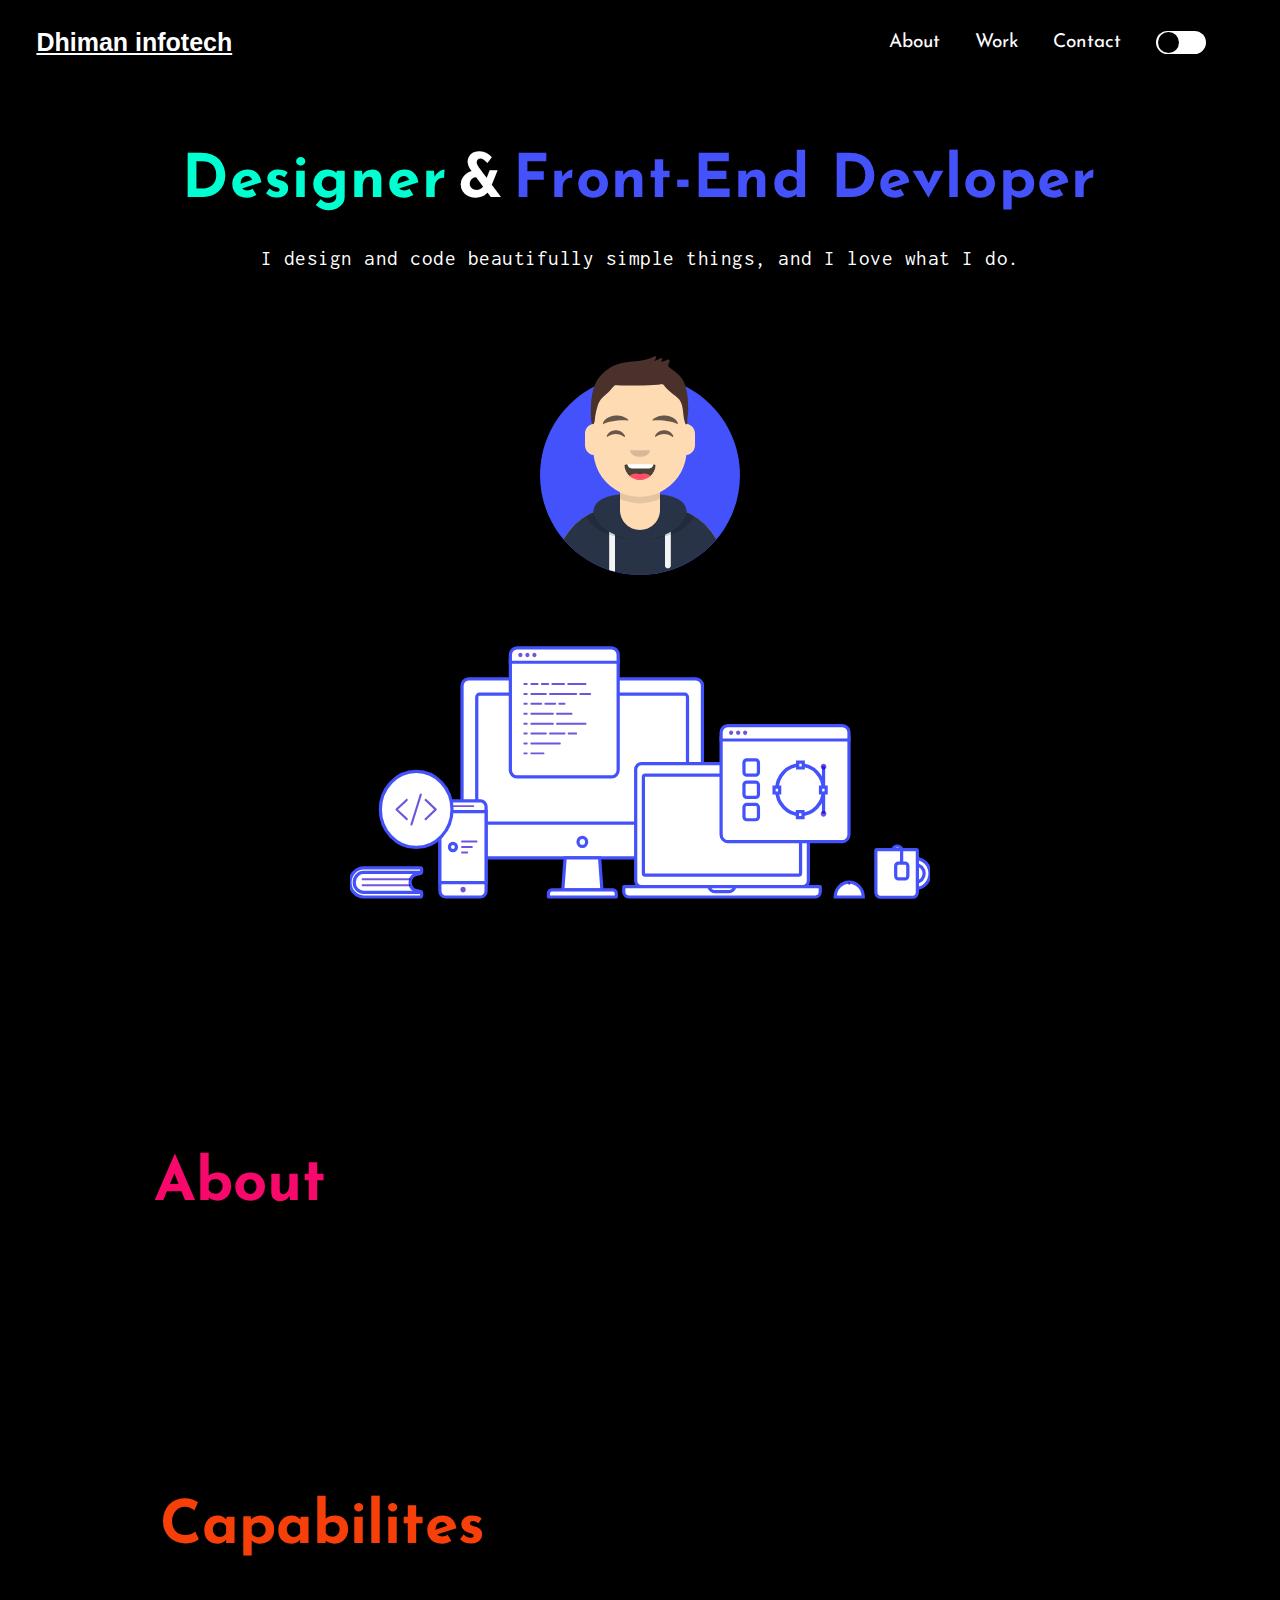
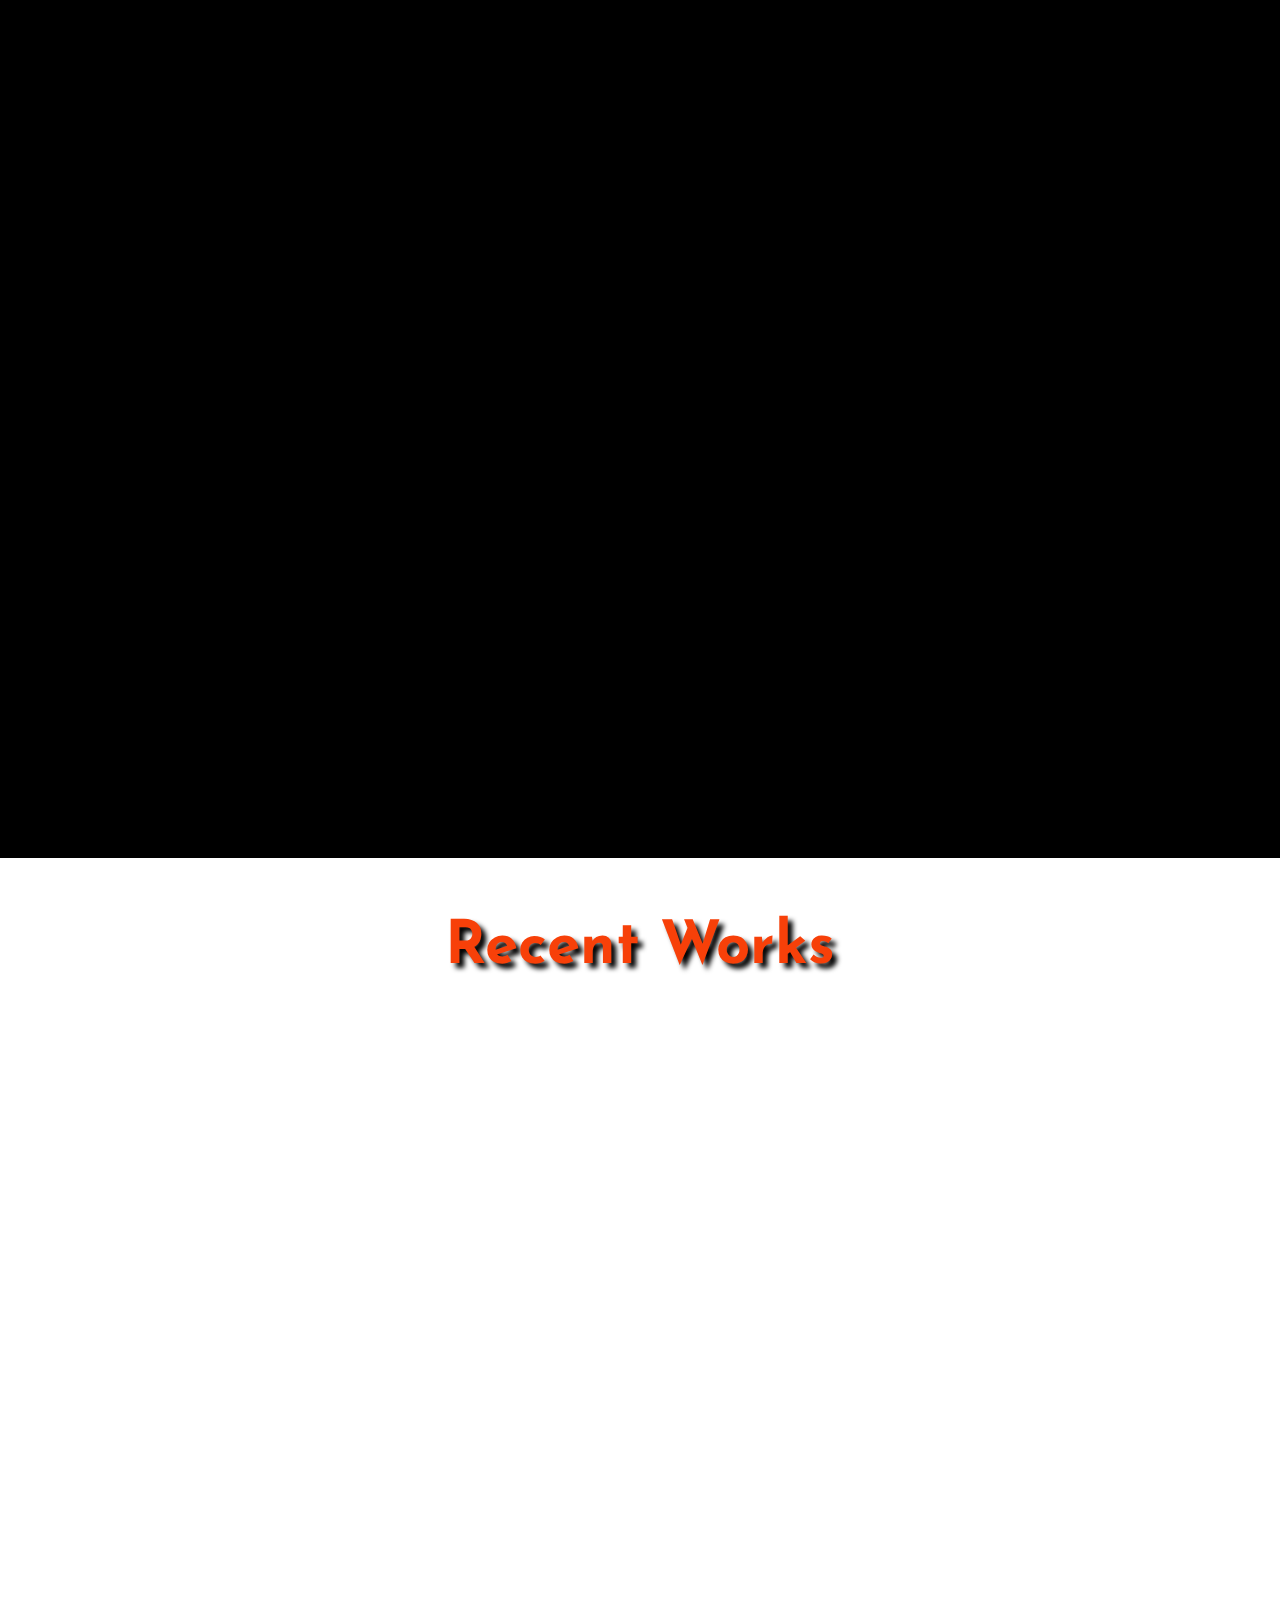
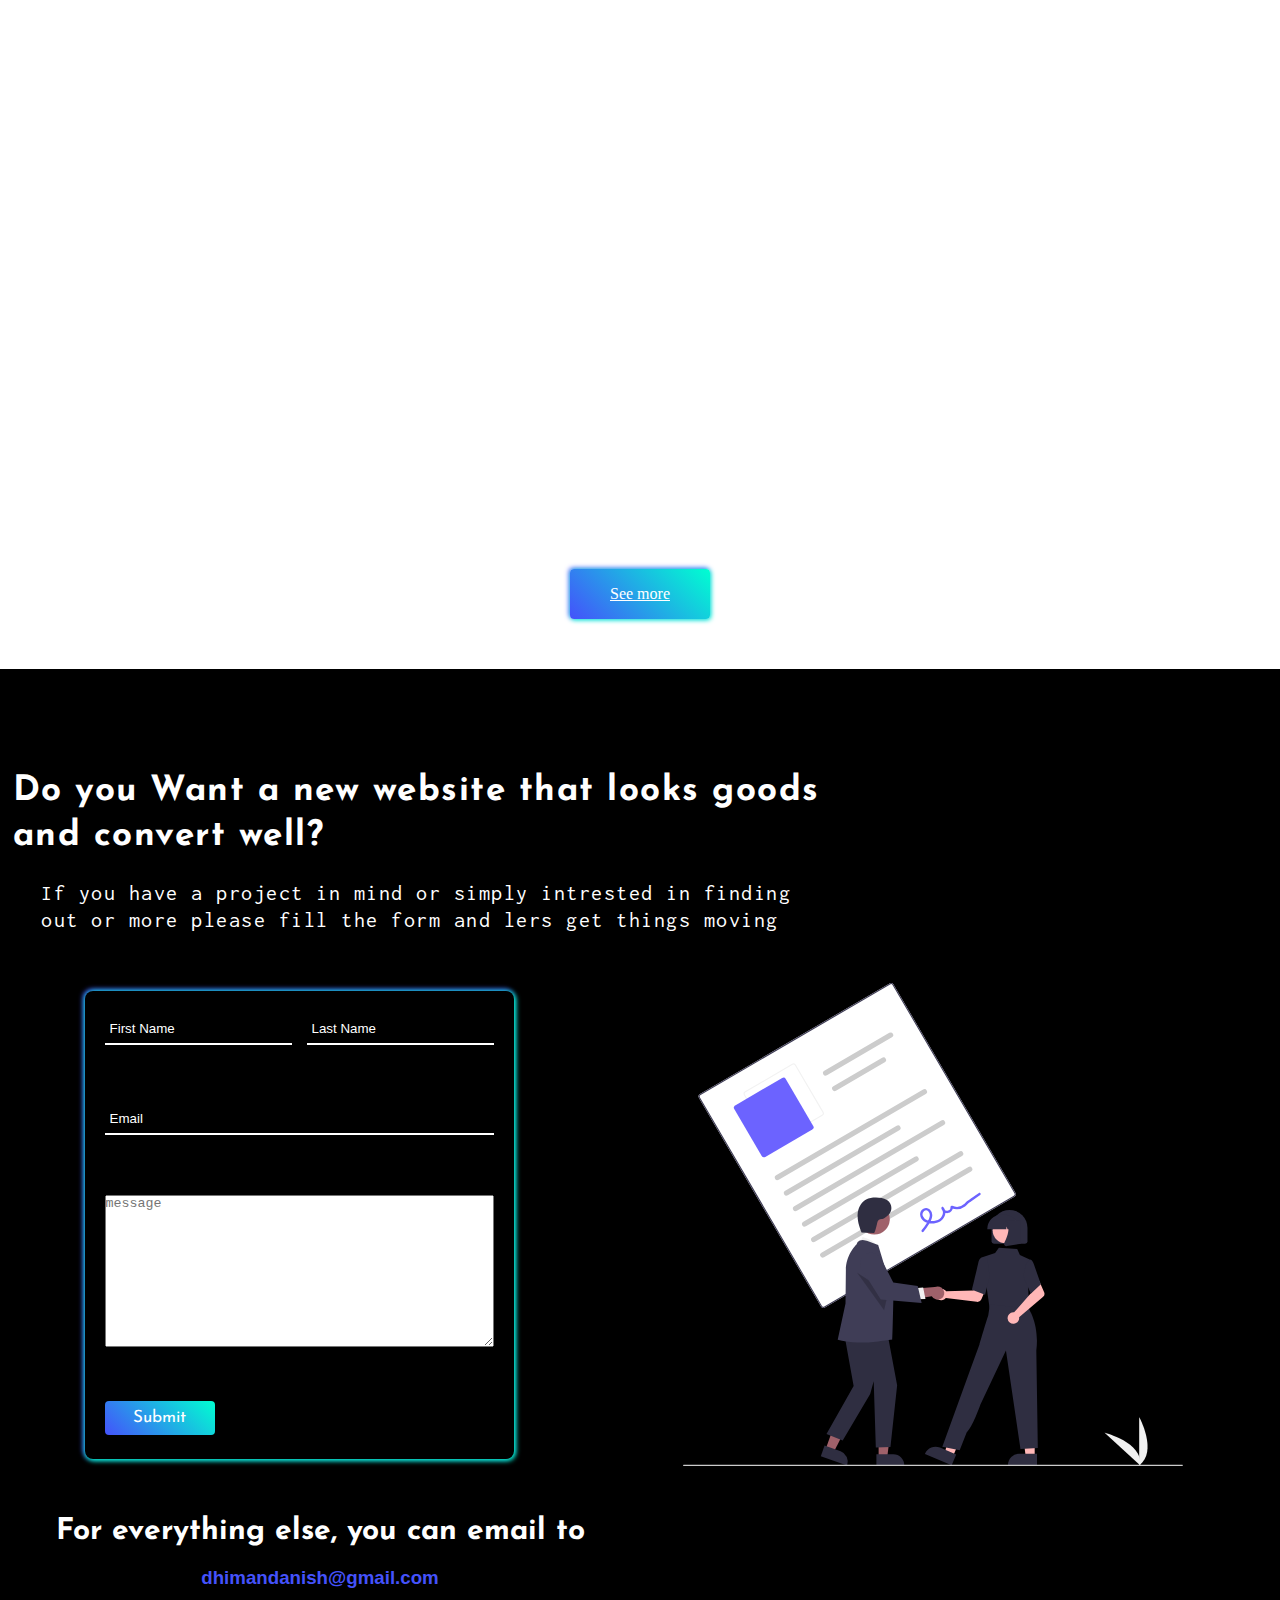
<file: potfolio-main/index.html>
<!DOCTYPE html>
<html lang="en">
  <head>
    <meta charset="UTF-8" />
    <meta http-equiv="X-UA-Compatible" content="IE=edge" />
    <meta name="viewport" content="width=device-width, initial-scale=1.0" />
    <title>portfolio</title>
    <link
      rel="shortcut icon"
      href="./images/logo_for-porfolio.svg"
      type="image/x-icon"
    />
    <link rel="stylesheet" href="./style.css" />
    <link rel="preconnect" href="https://fonts.googleapis.com">
    <link rel="preconnect" href="https://fonts.gstatic.com" crossorigin>
    <link href="https://fonts.googleapis.com/css2?family=Inconsolata:wght@400&family=Josefin+Sans&display=swap" rel="stylesheet"> 
  </head>

  <body>
    <div class="container">

        <!-- navbar -->
      <nav class="nav" id="nav">
          <!-- Section of navbar inheading and logo --> 
        <div class="nav__left-container">
            <!-- images and heading in left section of navbar -->
          <h2 class="nav__left-container--title">Dhiman infotech</h2>
        </div>

        <!--  section of navbar  for mobile section -->
        <div class="nav__center-container cut" id="menu">
            <!-- making menu for mobile app -->
          <div class="nav__center-container-line  nav__center-container--line1"></div>
          <div class="nav__center-container-line nav__center-container--line2"></div>
          <div class="nav__center-container-line nav__center-container--line3"></div>
        </div>
        
        <!-- section of navbar for links  -->
        <div class="nav__rght-container" id="nav__right-container">
            <!-- pages in website -->
            <a href="#aboutpage" class="nav__rght-container--about nav-link">About</a>
            <a href="#work" class="nav__rght-container--work nav-link">Work</a>
            <a href="#footer" class="nav__rght-container--contact nav-link">Contact</a>
            <!-- toggle button for changing color of website -->
            <div class="nav__rght-container__change">
                <input type="checkbox" id="checkbox" name="checkbox">
                <label for="checkbox" class="label" id="label">
                    <div class="nav__change--ball" id="ball"></div>
                </label>
            </div>
        </div>
      </nav>

      <!-- main-section -->
      <main class="main">
        <div class="main__container">

          <!-- title on home page  -->
          <div class="main__text-content">
            <div class="main__heading">
              <h1 class="main__heading-title main__heading--design">Designer</h1>
              <h1 class="main__heading-title main__heading--and">&</h1>
              <h1 class="main__heading-title main__heading--devloper">Front-End Devloper</h1>
            </div>
  
            <!-- content of the main page -->
            <div class="main__content">
              <p class="main__content--para">I design and code beautifully simple things, and I love what I do.</p>
            </div>
          </div>

          <!-- boy pic  -->
          <div class="main__avtar">
            <img src="./images/boy.svg" alt="" class="main__avtar-boy">
          </div>

          <!-- screen pics -->
          <div class="main__hero">
            <img src="./images/hero.svg" alt="" class="main__hero-setup">
          </div>
        </div>

        <!-- About Section  -->
        <section class="about" id="aboutpage">
          <!-- container of about section -->
          <div class="about__container">

            <!-- telling the user for about section  -->

            <h1 class="about__container--about about-heading">About</h1>

            <!-- container for all information about my self -->

            <div class="about__container-content" id="about">

              <!-- here!! my name -->

              <h3 class="about__container-content--title">Hi, I'm <span class="about__container-content--title--name">Danish</span>. Nice to <span class="about__container-content--title--meet">meet</span> you</h3>
              
              <!-- here is some para for what I do all the information about my self -->

              <p class="about__container-content--para">Since beginning my journey as a Web designer 2 year ago, <br> I've done some small projects. I do a lot of things but <br> I specialize in branding and design website. I'm ready <br> to design your projects.</p>

            </div>

          </div>

          <!-- section about my capabilties -->

          <div class="capa">
            <!-- heading of capabilty -->
            <h1 class="capa--heading about-heading">Capabilites</h1>
            
            <!-- content of text -->
            <div class="capa__container" id="capa">
              <!-- image of system -->
              <div class="capa__container-img">
                <img src="./images/undraw_real_time_sync_re_nky7 1.svg" alt="" class="capa__container-img--system">
              </div>
              <!-- text -->
              <div class="capa__content">
                <!-- heading -->
                <h2 class="capa__content--design">Web Design</h2>

                <!-- titite para -->

                <h3 class="capa__content--heading">Uncovering hidden problems and solving  them in <br> beautiful way with web design</h3>

                <!-- para for work -->

                <p class="capa__content--work capa__content-para">I work closely with each client establis what your goals <br> and values are as a brand, what you want your <br> business to achive and where you fit in your industry.</p>

                <!-- para for goal -->

                <p class="capa__content--goal capa__content-para">Whether your goal is to increase sign ups, duration on <br> your site or promote a practicular parts of your <br> business,Ican help as a freelance web design.</p>

                <!-- list of what type of work i do  -->

                <div class="capa__list">

                  <!-- website list  -->

                  <div class="capa__list-type capa__list--website">
                    <div class="capa__list-cicle capa__list-cicle--green"></div>
                    <p class="capa__list--work capa__list-text">Website design</p>
                 </div>

                  <!-- landing list -->

                  <div class="capa__list-type capa__list--landing">
                   <div class="capa__list-cicle capa__list-cicle--purple"></div>
                    <p class="capa__list-landing capa__list-text">Landing page</p>
                  </div>

                  <!-- UI Design -->

                  <div class="capa__list-type capa__list--ui">
                    <div class="capa__list-cicle capa__list-cicle--green"></div>
                   <p class="capa__list-ui capa__list-text">UI Design</p>
                 </div>

                 <!-- UX Design -->

                 <div class="capa__list-type capa__list--ux">
                   <div class="capa__list-cicle capa__list-cicle--purple"></div>
                   <p class="capa__list-ux capa__list-text">Ux Design</p>
                 </div>
                 <div class="capa__list-type capa__list--ux">
                   <div class="capa__list-cicle capa__list-cicle--green"></div>
                   <p class="capa__list-ux capa__list-text">Photoshop</p>
                 </div>
                
                </div>
              </div>
            </div>
            
          </div>
        </section>

        <!-- work -->
        <article class="work" id="work">
          
          <!-- heading of work -->

          <h1 class="work-heading">Recent Works</h1>

          <div class="work-work">
          <!-- Work container -->

          <div class="work-container">
            <!-- container 1 -->
            <div class="work-continaer__1 work-content">
              <!-- meet chat -->
              <div id="meetchat" class="work__container-meet-chat work-container-content-start work-container-content">
                
                <div class="work__container_images">
                  <img src="images/webpage.png" alt="web-demo" class="work__container-meet-chat--img work-container-img">
                </div>

                <h1 class="work__container-meet-chat--title work-container-title">Animate A web Page</h1>
              </div>
              <!-- rock-paper-scissor -->
              <div id="rps" class="work__container-rock work-container-content-end work-container-content">
                
                <h1 class="work__container-rock--title work-container-title">RPS Game</h1>

                <div class="work__container_images">
                  <img src="./images/rock-paper-scissor.jpg" alt="rock-paper-scissor" class="work__container-rock--img work-container-img">
                </div>
              </div>
            </div>

            <!-- container 2 -->
            <div class="work-continaer__2 work-content">
              <!-- homebase -->
              <div id="homebase" class="work__container-home work-container-content-start work-container-content">

                <div class="work__container_images">
                <img src="images/neon button.png" alt="neon-button" class="work__container-home--img work-container-img">
                </div>

                <h1 class="work__container-home--title work-container-title">Glowing Button</h1>
              </div>
              <!-- drum-kit -->
              <div id="drum" class="work__container-drum work-container-content-end work-container-content">

                <h1 class="work__container-drum--title work-container-title">Drum Kit</h1>

                <div class="work__container_images">
                <img src="./images/drum-kit.jpg" alt="drum-kit" class="work__container-drum--img work-container-img">
                </div>
              </div>
            </div>

            <!-- container 3 -->
            <div class="work-continaer__3 work-content">
              <!-- playing css js -->
              <div id="playing" class="work__container-playing work-container-content-start work-container-content">

                <div class="work__container_images">
                <img src="images/reallooking logo.jpg" alt="Playing css+js" class="work__container-playing--img work-container-img">
                </div>

                <h1 class="work__container-playing--title work-container-title">Using Photoshop</h1>
              </div>
              <!-- cursor game -->
              <div id="cursor" class="work__container-cursor work-container-content work-container-content-end">
                
                <h1 class="work__container-cursor--title work-container-title">Advertisement card</h1>

                <div class="work__container_images">
                  <img src="images/backside1p.jpg" alt="Cursor-game" class="work__container-cursor--img work-container-img">
                </div>
              </div>
            </div>

            <!-- container 4 -->
            <div class="work-continaer__2 work-content">
              <!-- Jackpiro -->
              <div id="jackpiro" class="work__container-jack work-container-content-start work-container-content">

                <div class="work__container_images">
                  <img src="./images/gaming.jpg" alt="Jackpiro" class="work__container-jack--img work-container-img">
                </div>
                
                <h1 class="work__container-jack--title work-container-title">Jackpiro</h1>
              </div>
              <!-- Gym -->
              <div id="gym" class="work__container-gym work-container-content work-container-content-end">

                <h1 class="work__container-gym--title work-container-title">Gym Fitness</h1>

                <div class="work__container_images">
                  <img src="./images/gym.jpg" alt="Gym" class="work__container-gym--img work-container-img">
                </div>
              </div>
            </div>
          </div>
          </div>
          <div class="work__more">
            <a href="#" class="work__more--see">See more</a>
          </div>
        </article>

        <!-- contact section -->
        <footer class="contact" id="footer">

          <!-- contact container of para's -->
          <div class="contact__cont">
            <h3 class="contact__cont--title">Do you Want a new website that looks goods <br> and convert well?</h3>
            <p class="contact__cont--para">If you have a project in mind or simply intrested in finding <br> out or more please fill the form and lers get things moving</p>
          </div>

          <!-- form container -->
          <div class="contact__form_container">

            <!-- image in form section -->
            <div class="contact__form_img">
              <img src="./images/undraw_agreement_re_d4dv.svg" alt="Meeting" id="form-img" class="contact__form--image">
            </div>

            <!-- form section -->
            <form action="/" method="get" id="form" class="contact__form">
              <div class="contact__form_name">
                <div class="contact__form_first contact__form_error-box">
                  <input type="text" name="firstname" class="contact__form-input" id="first" placeholder="First Name">
                  <small class="error"></small>
                </div>
                <div class="contact__form_last contact__form_error-box">
                  <input type="text" name="lastname" class="contact__form-input" id="last" placeholder="Last Name">
                  <small class="error"></small>
                </div>
              </div>
              <div class="contact__form_email contact__form_error-box">
                <input type="email" name="email" class="contact__form-input" id="email" placeholder="Email">
                <small class="error"></small>
              </div>
              <div class="contact__form_box">
                <textarea name="messeage" id="messeage" class="contact__form--text-area" cols="30" rows="10" placeholder="message"></textarea>  
              </div>
              <div class="contact__form_button">
                <button class="contact__form--button" type="submit">Submit</button>
              </div>
            </form>

            <!-- email -->

          </div>
          <div class="contact__meet">
            <h2 class="contact__meet--title">For everything else, you can email to</h2>
            <h3 class="contact__meet--email"><a href="https://accounts.google.com/signin/v2/identifier?continue=https%3A%2F%2Fmail.google.com%2Fmail%2F&service=mail&sacu=1&rip=1&flowName=GlifWebSignIn&flowEntry=ServiceLogin">dhimandanish@gmail.com</a></h3>
          </div>
        </footer>
      </main>
    </div>
    <script src="./app.js"></script>
  </body>
</html>
</file>
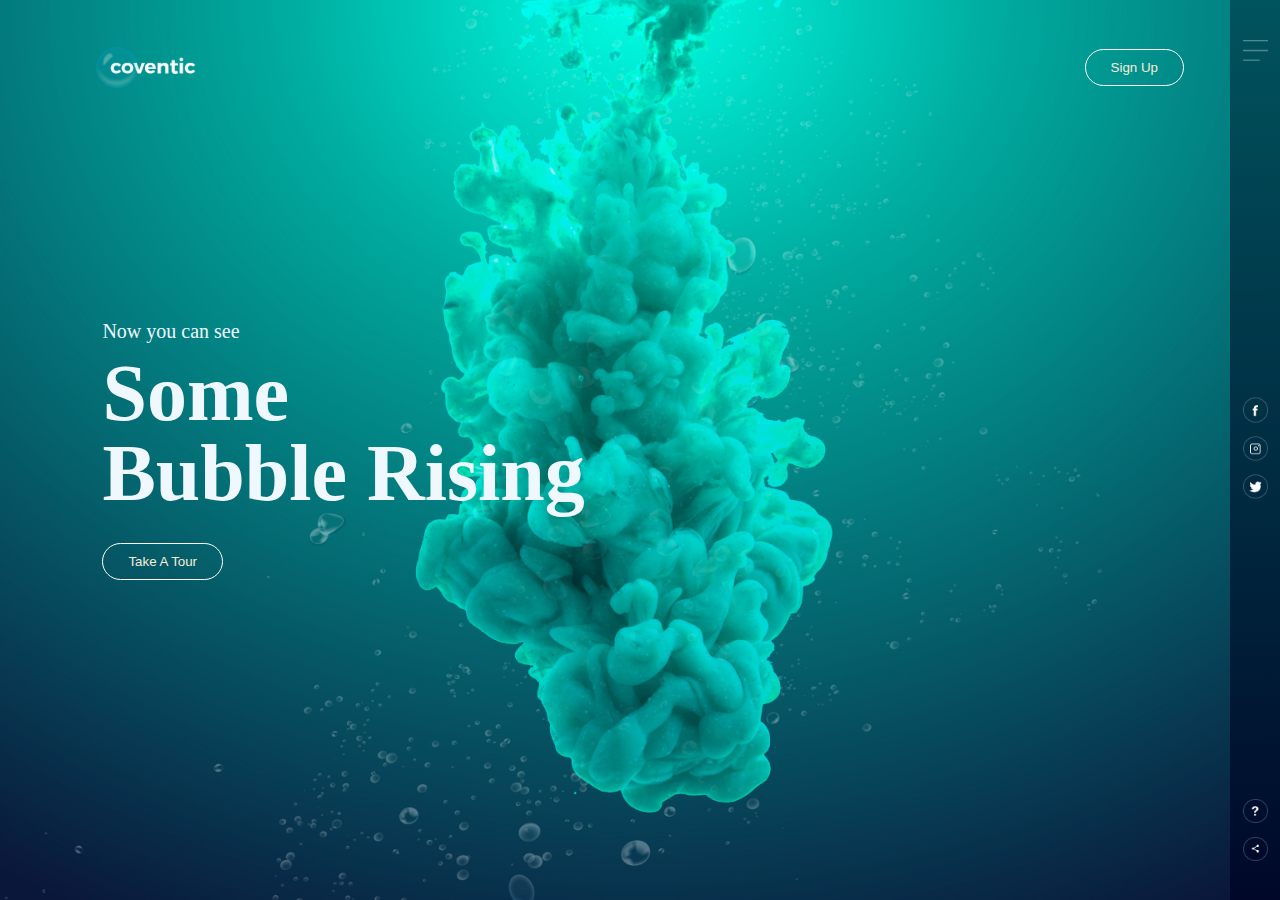
<file: potfolio-main/web animation/bubblerise.html>
<!doctype html>
<html>
<head>
<meta charset="utf-8">
<title>Bubble Rise</title>
	<link rel="stylesheet" href="bubble.css">
</head>
<div class="main">
	<div class="navbar">
		<img src="Coventic Webpage images/logo.png" alt="somthing went wrong" class="logo">
		<button type="button">Sign Up</button>
	</div>
	<div class="content">
		<small style="font-size: 20px">Now you can see</small>
		<h1>Some<br> Bubble Rising</h1>
		<button type="button">Take A Tour</button>
	</div>
	<div class="sidebar">
		<img src="Coventic Webpage images/menu.png" class="menu">
		<div class="sociallinks">
			<img src="Coventic Webpage images/fb.png">
			<img src="Coventic Webpage images/ig.png">
			<img src="Coventic Webpage images/tw.png">
		</div>
		<div class="uselinks">
			<img src="Coventic Webpage images/info.png">
			<img src="Coventic Webpage images/share.png">
		</div>
	</div>
	<div class="bubble">
		<img src="Coventic Webpage images/bubble.png">
			<img src="Coventic Webpage images/bubble.png">
			<img src="Coventic Webpage images/bubble.png">
			<img src="Coventic Webpage images/bubble.png">
			<img src="Coventic Webpage images/bubble.png">
			<img src="Coventic Webpage images/bubble.png">
			<img src="Coventic Webpage images/bubble.png">
	</div>
	</div>
<body>
</body>
</html>
</file>
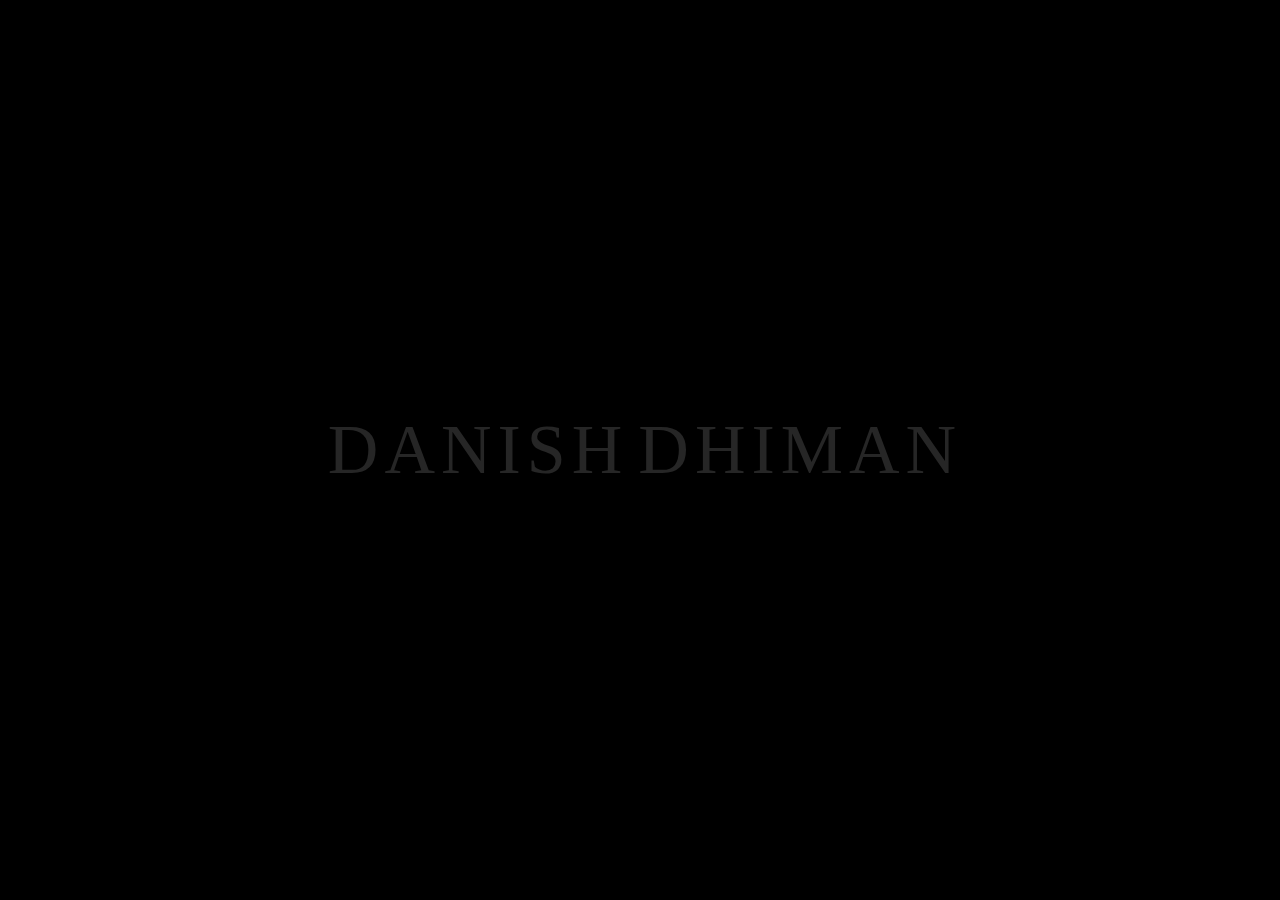
<file: potfolio-main/web animation/neonname.html>
<!doctype html>
<html>
<head>
<meta charset="utf-8">
<title>Untitled Document</title>
	<link rel="stylesheet" href="neonname.css">
</head>

<body>
	<div class="glow">
		<span>D</span>
		<span>A</span>
		<span>N</span>
		<span>I</span>
		<span>S</span>
		<span>H</span>
		</div>
	<div class="glow1">
		<span>D</span>
		<span>H</span>
		<span>I</span>
		<span>M</span>
		<span>A</span>
		<span>N</span>
		</div>
</body>
</html>
</file>
<file: potfolio-main/style.css>
*, *::after, *::before {
  margin: 0;
  padding: 0;
  box-sizing: border-box;
}

:root {
  scroll-behavior: smooth;
  font-size: 62.5%;
}

body {
  background-color: black;
  font-size: 1.6rem;
  color: white;
  font-family: "Inconsolata", monospace "Josefin Sans", sans-serif;
  transition: all 0.6s ease-in-out;
}

body.change {
  background-color: white;
  color: black;
}

body.change a {
  color: black;
}

body.change .work {
  background-color: black;
  color: white;
}

@media screen and (max-width: 900px) {
  body.change .nav__rght-container {
    background-color: #f1f1f0;
    color: black;
  }
}
.container {
  display: grid;
  grid-template-rows: 85px auto;
  grid-template-areas: "navbar" "main";
}

a {
  color: white;
  text-decoration: white;
}

.nav {
  display: flex;
  justify-content: space-between;
  align-items: center;
  padding: 0 0.4em;
  grid-area: navbar;
}
@media screen and (min-width: 900px) {
  .nav {
    margin: 3.5rem 3rem;
  }
}
.nav .nav__left-container {
  display: flex;
  justify-content: center;
  align-items: center;
  gap: 1rem;
}
@media screen and (min-width: 900px) {
  .nav .nav__left-container {
    gap: 1.8rem;
  }
}
.nav .nav__left-container .nav__left-container--title {
  font-size: 2rem;
  font-family: 'Trebuchet MS', 'Lucida Sans Unicode', 'Lucida Grande', 'Lucida Sans', Arial, sans-serif;
  text-decoration:underline;

}
@media screen and (min-width: 900px) {
  .nav .nav__left-container .nav__left-container--title {
    font-size: 2.5rem;
  }
}
.nav .nav__center-container {
  display: flex;
  flex-direction: column;
  gap: 5px;
  padding: 0 1.5em;
  cursor: pointer;
}
.nav .nav__center-container--line1.cut {
  transform: rotate(55deg) translate(-1px, 1px);
}
.nav .nav__center-container--line3.cut {
  transform: rotate(-55deg) translate(5px, -6px);
}
.nav .nav__center-container--line2.hide {
  display: none;
}
@media screen and (min-width: 900px) {
  .nav .nav__center-container {
    display: none;
  }
}
.nav .nav__center-container .nav__center-container-line {
  height: 2px;
  width: 30px;
  background-color: white;
}
.nav .nav__center-container .nav__center-container-line.bg-black {
  background-color: black;
}
.nav .nav__rght-container {
  display: flex;
  justify-content: center;
  align-items: center;
  flex-direction: column;
  width: 100%;
  height: 30%;
  position: absolute;
  top: -1000px;
  left: 0;
  background-color: #0d0d0d;
  gap: 1.8rem;
  font-size: 2.7rem;
  font-family: "Inconsolata", monospace;
  color: white;
  transition: all 0.6s ease-in-out;
}
.nav .nav__rght-container--about {
  transition: color 0.4s ease;
}
.nav .nav__rght-container--about:hover {
  color: #00ffd1;
}
.nav .nav__rght-container--work {
  transition: color 0.4s ease;
}
.nav .nav__rght-container--work:hover {
  color: #4452fb;
}
.nav .nav__rght-container--contact {
  transition: color 0.4s ease;
}
.nav .nav__rght-container--contact:hover {
  color: #00ffd1;
}
@media screen and (min-width: 900px) {
  .nav .nav__rght-container {
    flex-direction: row;
    position: static;
    width: inherit;
    height: inherit;
    background-color: transparent;
    font-size: 1.9rem;
    font-family: "Josefin Sans", sans-serif;
    padding: 0 2em;
    gap: 3.5rem;
  }
}
.nav .nav__rght-container .label {
  height: 23px;
  width: 50px;
  background-color: white;
  border-radius: 50px;
  display: flex;
  justify-content: center;
  align-items: center;
  cursor: pointer;
  position: relative;
}
.nav .nav__rght-container .label.bg-black {
  background-color: black;
}
.nav .nav__rght-container .nav__change--ball.bg-white {
  background-color: white;
}
.nav .nav__rght-container .nav__change--ball {
  height: 21px;
  width: 21px;
  background-color: black;
  border-radius: 50%;
  position: absolute;
  top: 1px;
  left: 2px;
}
.nav .nav__rght-container #checkbox {
  opacity: 0;
  position: absolute;
}
.nav .nav__rght-container #checkbox:checked + .label .nav__change--ball {
  transform: translateX(25px);
}
.nav .nav__rght-container.active {
  top: 10%;
  height: 30%;
  width: 100%;
}

.main {
  grid-area: main;
  display: flex;
  flex-direction: column;
}

.main__container {
  display: flex;
  justify-content: space-around;
  align-items: center;
  flex-direction: column;
  height: 93vh;
  text-align: center;
  margin: 0 0 5rem 0;
}
@media screen and (min-width: 900px) {
  .main__container {
    height: 90vh;
    margin: 4rem 0;
  }
}
.main__container .main__text-content {
  display: flex;
  justify-content: center;
  align-items: center;
  flex-direction: column;
  gap: 2rem;
}
@media screen and (min-width: 900px) {
  .main__container .main__text-content {
    gap: 4rem;
  }
}
.main__container .main__text-content .main__heading {
  padding: 0 1em;
  font-family: "Josefin Sans", sans-serif;
  font-size: 1.6rem;
  font-weight: bolder;
  line-height: 45px;
  letter-spacing: 1.3px;
}
@media screen and (min-width: 900px) {
  .main__container .main__text-content .main__heading {
    display: flex;
    gap: 1rem;
    font-size: 3rem;
  }
}
.main__container .main__text-content .main__heading--design {
  color: #00ffd1;
}
.main__container .main__text-content .main__heading--devloper {
  color: #4452fb;
}
.main__container .main__text-content .main__content {
  font-family: "Inconsolata", monospace;
  font-size: 1.8rem;
  margin: 0 2rem;
  letter-spacing: 1.5px;
  line-height: 27px;
}
@media screen and (min-width: 900px) {
  .main__container .main__text-content .main__content {
    font-size: 2.1rem;
    letter-spacing: 0.5px;
  }
}
.main__container .main__avtar {
  width: 160px;
}
@media screen and (min-width: 900px) {
  .main__container .main__avtar {
    width: 220px;
  }
}
.main__container .main__avtar .main__avtar-boy {
  display: block;
  width: 100%;
  object-fit: cover;
}
.main__container .main__hero {
  width: 352px;
}
@media screen and (min-width: 900px) {
  .main__container .main__hero {
    width: 580px;
  }
}
.main__container .main__hero .main__hero-setup {
  display: block;
  width: 100%;
  object-fit: cover;
}

.about {
  display: flex;
  justify-content: center;
  align-items: start;
  flex-direction: column;
  text-align: start;
  margin: 1rem 1rem;
}
@media screen and (min-width: 900px) {
  .about {
    width: 99vw;
    margin: 15rem 0;
    align-items: center;
  }
}
.about .about__container {
  display: flex;
  justify-content: center;
  align-items: start;
  flex-direction: column;
  gap: 2.5rem;
  text-align: center;
  margin: 0 1rem;
}
@media screen and (min-width: 900px) {
  .about .about__container {
    gap: 3rem;
    margin: 3rem 0;
    width: 75vw;
  }
}
.about .about__container--about {
  color: #f7096c;
}
.about .about__container .about__container-content {
  display: flex;
  justify-content: center;
  align-items: start;
  flex-direction: column;
  gap: 2rem;
  text-align: start;
  font-family: "Josefin Sans", sans-serif;
  transform: scale(0.85);
  opacity: 0;
  transition: all 0.7s ease-in-out;
  margin-bottom: 5rem;
}
.about .about__container .about__container-content .about__container-content--title {
  font-size: 2.1rem;
  margin: 0;
}
@media screen and (min-width: 900px) {
  .about .about__container .about__container-content .about__container-content--title {
    font-size: 4.5rem;
  }
}
.about .about__container .about__container-content .about__container-content--title--name {
  color: #00ffd1;
}
.about .about__container .about__container-content .about__container-content--title--meet {
  color: #4452fb;
}
.about .about__container .about__container-content--para {
  font-family: "Inconsolata", monospace;
  font-size: 1.8rem;
  letter-spacing: 1.3px;
  line-height: 27px;
}
@media screen and (min-width: 900px) {
  .about .about__container .about__container-content--para {
    font-size: 2.255rem;
    padding: 0 0.5em;
  }
}
.about .capa {
  margin: 3rem 0;
  display: flex;
  justify-content: center;
  align-items: start;
  flex-direction: column;
  gap: 3rem;
  margin: 0 0.5em;
}
@media screen and (min-width: 900px) {
  .about .capa {
    margin: 0;
    width: 85vw;
    align-items: flex-start;
  }
}
.about .capa--heading {
  color: #f74009;
}
@media screen and (min-width: 900px) {
  .about .capa--heading {
    margin: 0 7rem;
  }
}
.about .capa .capa__container {
  display: flex;
  flex-direction: column;
  gap: 3rem;
  text-align: start;
  opacity: 0;
  transform: scale(0.85);
  transition: all 0.7s ease-in-out;
}
@media screen and (min-width: 900px) {
  .about .capa .capa__container {
    flex-direction: row-reverse;
    width: 100%;
    justify-content: space-around;
    align-items: center;
  }
}
.about .capa .capa__container .capa__container-img {
  width: 250px;
}
@media screen and (min-width: 900px) {
  .about .capa .capa__container .capa__container-img {
    width: 350px;
  }
}
.about .capa .capa__container .capa__container-img--system {
  padding: 0 1em;
  display: block;
  width: 100%;
  object-fit: cover;
}
.about .capa .capa__container .capa__content {
  display: flex;
  flex-direction: column;
  gap: 3.5rem;
}
@media screen and (min-width: 900px) {
  .about .capa .capa__container .capa__content {
    margin: 0 6rem;
  }
}
.about .capa .capa__container .capa__content--design {
  color: #00ffd1;
  font-family: "Josefin Sans", sans-serif;
  font-size: 2.8rem;
  font-weight: bolder;
}
.about .capa .capa__container .capa__content--heading {
  font-family: "Josefin Sans", sans-serif;
  font-size: 2.2rem;
  letter-spacing: 1px;
  line-height: 27px;
  text-align: start;
}
@media screen and (min-width: 900px) {
  .about .capa .capa__container .capa__content--heading {
    font-size: 3.5rem;
    line-height: 38px;
    letter-spacing: 2px;
  }
}
.about .capa .capa__container .capa__content-para {
  font-family: "Inconsolata", monospace;
  font-size: 2rem;
  line-height: 27px;
  letter-spacing: 1px;
}
@media screen and (min-width: 900px) {
  .about .capa .capa__container .capa__content-para {
    font-size: 2.3rem;
    letter-spacing: 1.5px;
  }
}
.about .capa .capa__list {
  display: flex;
  flex-direction: column;
  gap: 2rem;
  font-family: "Josefin Sans", sans-serif;
  font-size: 1.8rem;
}
@media screen and (min-width: 900px) {
  .about .capa .capa__list {
    font-size: 2.2rem;
  }
}
.about .capa .capa__list-type {
  display: flex;
  justify-content: flex-start;
  align-items: center;
  gap: 2rem;
}
.about .capa .capa__list-cicle {
  border-radius: 50%;
  height: 10px;
  width: 10px;
}
@media screen and (min-width: 900px) {
  .about .capa .capa__list-cicle {
    height: 12px;
    width: 12px;
  }
}
.about .capa .capa__list-cicle--purple {
  background-color: #4452fb;
}
.about .capa .capa__list-cicle--green {
  background-color: #00ffd1;
}
.about .about-heading {
  font-size: 4.5rem;
  font-weight: bolder;
  font-family: "Josefin Sans", sans-serif;
}
@media screen and (min-width: 900px) {
  .about .about-heading {
    font-size: 6rem;
  }
}
.about .about__container-content.appear {
  opacity: 1;
  transform: scale(1);
}
.about .capa__container.appear {
  opacity: 1;
  transform: scale(1);
}

.work {
  background-color: white;
  color: black;
  margin: 3rem 0;
  padding: 3rem 0;
}
@media screen and (min-width: 900px) {
  .work {
    position: relative;
    margin: 0;
    padding: 0 0 5rem 0;
  }
}
.work .work-heading {
  width: 100%;
  text-align: center;
  font-family: "Josefin Sans", sans-serif;
  font-size: 3.5rem;
  color: #f74009;
  font-weight: bolder;
 text-shadow: 5px 5px 5px black ;
 cursor: pointer;
}
@media screen and (min-width: 900px) {
  .work .work-heading {
    font-size: 6rem;
    padding: 1em 0;
  }
}
.work .work-work {
  display: flex;
  flex-direction: column;
  margin: 5rem 1.5rem;
}
@media screen and (min-width: 900px) {
  .work .work-work {
    width: 67.88vw;
    align-items: center;
    margin: 15rem 0 -5rem 4rem;
  }
}
.work .work-work .work-container {
  display: flex;
  flex-direction: column;
  gap: 5rem;
}
@media screen and (min-width: 900px) {
  .work .work-work .work-container {
    gap: 10rem;
  }
}
.work .work-work .work-container .work-content {
  display: flex;
  gap: 5rem;
  flex-direction: column;
}
@media screen and (min-width: 900px) {
  .work .work-work .work-container .work-content {
    flex-direction: column;
  }
}
.work .work-work .work-container .work-content .work__container-meet-chat {
  opacity: 0;
  transform: scale(0.85);
  transition: all 0.6s ease-in-out;
}
.work .work-work .work-container .work-content .work__container-cursor {
  opacity: 0;
  transform: scale(0.85);
  transition: all 0.6s ease-in-out;
}
.work .work-work .work-container .work-content .work__container-jack {
  opacity: 0;
  transform: scale(0.85);
  transition: all 0.6s ease-in-out;
}
.work .work-work .work-container .work-content .work__container-gym {
  opacity: 0;
  transform: scale(0.85);
  transition: all 0.6s ease-in-out;
}
.work .work-work .work-container .work-content .work__container-playing {
  opacity: 0;
  transform: scale(0.85);
  transition: all 0.6s ease-in-out;
}
.work .work-work .work-container .work-content .work__container-drum {
  opacity: 0;
  transform: scale(0.85);
  transition: all 0.6s ease-in-out;
}
.work .work-work .work-container .work-content .work__container-rock {
  opacity: 0;
  transform: scale(0.85);
  transition: all 0.6s ease-in-out;
}
.work .work-work .work-container .work-content .work__container-home {
  opacity: 0;
  transform: scale(0.85);
  transition: all 0.6s ease-in-out;
}
.work .work-work .work-container .work-content .work__container-meet-chat.appear {
  transform: scale(1);
  opacity: 1;
}
.work .work-work .work-container .work-content .work__container-cursor.appear {
  opacity: 1;
  transform: scale(1);
}
.work .work-work .work-container .work-content .work__container-jack.appear {
  opacity: 1;
  transform: scale(1);
}
.work .work-work .work-container .work-content .work__container-gym.appear {
  opacity: 1;
  transform: scale(1);
}
.work .work-work .work-container .work-content .work__container-playing.appear {
  opacity: 1;
  transform: scale(1);
}
.work .work-work .work-container .work-content .work__container-drum.appear {
  opacity: 1;
  transform: scale(1);
}
.work .work-work .work-container .work-content .work__container-rock.appear {
  opacity: 1;
  transform: scale(1);
}
.work .work-work .work-container .work-content .work__container-home.appear {
  opacity: 1;
  transform: scale(1);
}
.work .work-work .work-container .work-content .work-container-content {
  display: flex;
  flex-direction: column;
  gap: 1rem;
  font-family: "Inconsolata", monospace;
  font-size: 1.77rem;
}
@media screen and (min-width: 900px) {
  .work .work-work .work-container .work-content .work-container-content {
    font-size: 3rem;
  }
}
.work .work-work .work-container .work-content .work-container-content-end {
  display: flex;
  flex-direction: column-reverse;
  align-items: flex-end;
}
@media screen and (min-width: 900px) {
  .work .work-work .work-container .work-content .work-container-content-end {
    align-items: flex-start;
    position: relative;
    top: -210px;
    left: 55%;
  }
}
.work .work__container_images {
  width: 200px;
  cursor: pointer;
}
@media screen and (min-width: 900px) {
  .work .work__container_images {
    width: 750px;
  }
}
.work .work__container_images .work-container-img {
  width: 100%;
  display: block;
  object-fit: cover;
  box-shadow: 1px 1px 5px 1px gray;
}
.work .work__more {
  display: flex;
  justify-content: center;
  align-items: center;
}
.work .work__more .work__more--see {
  background: linear-gradient(45deg, #4452fb, #00ffd1);
  color: white;
  padding: 0.5em 1em;
  text-decoration: underline;
  border: 0;
  border-radius: 4px;
  box-shadow: 1px 1px 5px 0px #00ffd1, -1px -1px 5px 0px #4452fb;
}
@media screen and (min-width: 900px) {
  .work .work__more .work__more--see {
    padding: 1em 2.5em;
  }
}

.contact {
  display: flex;
  flex-direction: column;
  margin: 2rem 1.5rem;
  gap: 5rem;
}
@media screen and (min-width: 900px) {
  .contact {
    width: 99vw;
    margin: 10rem 0;
  }
}
.contact .contact__cont {
  display: flex;
  flex-direction: column;
  justify-content: center;
  gap: 2rem;
}
@media screen and (min-width: 900px) {
  .contact .contact__cont {
    width: 65vw;
    align-items: center;
    justify-content: center;
  }
}
.contact .contact__cont--title {
  font-family: "Josefin Sans", sans-serif;
  font-size: 2.2rem;
  font-weight: bolder;
  line-height: 30px;
  letter-spacing: 1.5px;
}
@media screen and (min-width: 900px) {
  .contact .contact__cont--title {
    font-size: 3.5rem;
    line-height: 45px;
  }
}
.contact .contact__cont--para {
  font-family: "Inconsolata", monospace;
  font-size: 1.8rem;
  line-height: 27px;
  letter-spacing: 1.5px;
}
@media screen and (min-width: 900px) {
  .contact .contact__cont--para {
    font-size: 2.2rem;
  }
}
.contact .contact__form_container {
  display: flex;
}
@media screen and (min-width: 900px) {
  .contact .contact__form_container {
    flex-direction: row-reverse;
    justify-content: space-around;
    align-items: center;
    width: 100%;
  }
}
.contact .contact__form_container .contact__form_img {
  display: none;
}
@media screen and (min-width: 900px) {
  .contact .contact__form_container .contact__form_img {
    display: block;
    width: 500px;
  }
}
@media screen and (min-width: 900px) {
  .contact .contact__form_container .contact__form_img .contact__form--image {
    display: block;
    width: 100%;
  }
}
.contact .contact__form_container .contact__form {
  display: flex;
  flex-direction: column;
  gap: 2rem;
  padding: 1.5em 2rem;
  box-shadow: 1px 1px 5px 1px #00ffd1, -1px -1px 5px 1px #4452fb;
  border-radius: 8px;
  background: black;
}
@media screen and (max-width: 800px) {
  .contact .contact__form_container .contact__form {
    width: 98%;
    justify-content: center;
  }
}
@media screen and (min-width: 900px) {
  .contact .contact__form_container .contact__form {
    gap: 5rem;
  }
}
.contact .contact__form_container .contact__form .contact__form_name {
  display: flex;
  flex-direction: column;
  gap: 2rem;
}
@media screen and (min-width: 900px) {
  .contact .contact__form_container .contact__form .contact__form_name {
    flex-direction: row;
    gap: 1.5rem;
  }
}
.contact .contact__form_container .contact__form .contact__form_error-box {
  display: flex;
  flex-direction: column;
  gap: 1rem;
}
.contact .contact__form_container .contact__form .contact__form-input {
  height: 30px;
  width: 100%;
  padding: 0.5rem;
  border: 0;
  background: transparent;
  border-bottom: 2px solid white;
  color: white;
}
.contact .contact__form_container .contact__form .contact__form-input::placeholder {
  color: white;
}
.contact .contact__form_container .contact__form--text-area {
  width: 100%;
}
.contact .contact__form_container .contact__form--button {
  padding: 0.5em 1.7em;
  background: linear-gradient(45deg, #4452fb, #00ffd1);
  border: 0;
  border-radius: 4px;
  color: white;
  font-family: "Josefin Sans", sans-serif;
  font-size: 1.7rem;
  cursor: pointer;
}
.contact .contact__form_container .contact__form .error {
  color: red;
}
.contact .contact__meet {
  display: flex;
  flex-direction: column;
  gap: 2rem;
}
@media screen and (min-width: 900px) {
  .contact .contact__meet {
    width: 50vw;
    align-items: center;
  }
}
.contact .contact__meet--title {
  font-family: "Josefin Sans", sans-serif;
}
@media screen and (min-width: 900px) {
  .contact .contact__meet--title {
    font-size: 3rem;
  }
}
.contact .contact__meet--email a{
  color:#4452fb;
  cursor: pointer;
  font-family: 'Segoe UI', Tahoma, Geneva, Verdana, sans-serif;
}
.contact .contact__meet--email a:hover {
  text-decoration: underline;
}

/*# sourceMappingURL=style.css.map */
</file>
<file: potfolio-main/web animation/bubble.css>
@charset "utf-8";
/* CSS Document */
*{
	margin: 0;
	padding: 0;
}
.main{
	width: 100%;
	height: 100vh;
	background-image: url("background.png");
	background-size: cover;
	position: relative;
	background-position: center;
	overflow: hidden;
}
.logo{
	width: 100px;
	cursor: pointer;
}
.navbar{
	width: 85%;
	height: 15%;
	margin: auto;
	display: flex;
	align-items: center;
	justify-content: space-between;
}
button{
	color: antiquewhite;
	border: 1px solid #FFFDFD;
	padding: 10px 25px;
	border-radius: 20px;
	cursor: pointer;
	outline: none;
	background: transparent;
}
button:hover{
	color:palegreen;
	border: 1px solid palegreen;
}
.content{color: aliceblue;
	position: absolute;
	top: 50%;
	left: 8%;
	transform: translateY(-50%);
	z-index: 2;
	
}
h1{
	font-size: 80px;
	margin: 10px 0 30px;
	line-height: 80px;		
}
.sidebar{
	width: 50px;
	height: 100vh;
	background: linear-gradient(#00545d,#000729);
	position: absolute;
	right: 0px;
	top: 0px;
	
}
.menu{
	display: block;
	cursor: pointer;
	width: 25px;
	margin: 40px auto 0;
}
.sociallinks img, .uselinks img{
	width: 25px;
	margin: 5px auto;
	cursor: pointer;
}
.sociallinks img:hover, .uselinks img:hover{
	width: 45px;
	animation: rot 1s;
}
@keyframes rot{
	0%{
		transform:rotateZ(45deg);
	}
}
.sociallinks{
	width: 50px;
	text-align: center;
	position: absolute;
	top: 50%;
	transform: translateY(-50%);
}
.uselinks{
	width: 50px;
	text-align: center;
	position: absolute;
	bottom: 30px;
	
}
.bubble img{
	width: 50px;
	animation: bubblerise 5s linear infinite;
}
.bubble{
	width: 100%;
	display: flex;
	position: absolute;
	bottom: -70px;
	justify-content: space-around;
	align-items: center;
}
@keyframes bubblerise{
	0%{
		transform: translateY(0);
		opacity: 0;
	} 
	
	50%{
		
		opacity: 1;
	}

	70%{
		
		opacity: 1;
	}

	100%{
		transform: translateY(-80vh);
		opacity: 0;
	}

}
.bubble img:nth-child(1){
	animation-delay: 2s;
	width: 45px;
}
.bubble img:nth-child(2){
	animation-delay: 1s;
	width: 30px;
}
.bubble img:nth-child(3){
	animation-delay: 3s;
	width: 35px;
}
.bubble img:nth-child(4){
	animation-delay: 4.5s;
	width: 30px;
}
.bubble img:nth-child(5){
	animation-delay: 5s;
width: 25px;
}
.bubble img:nth-child(6){
	animation-delay: 6s;
width: 40px;
}
.bubble img:nth-child(7){
	animation-delay: 3.5s;
	width: 35px;
}
</file>
<file: potfolio-main/web animation/neonname.css>
@charset "utf-8";
/* CSS Document */
body{
	margin: 0;
	padding: 0;
	display: flex;
	justify-content: center;
	align-items: center;
	height: 100vh;
	font-family: Consolas;
	font-size: 70px;
	background: black;
}
.glow{
	margin: 10px;
	padding: 0;
	color: #262626;

}
.glow span{
	display: table-cell;
	margin: 0;
	padding: 0;
	animation:glows 3s linear infinite;
	letter-spacing: 6px;
}
.glow span:nth-child(1){
	animation-delay: 0s;
}.glow span:nth-child(2){
	animation-delay: 0.2s;
}.glow span:nth-child(3){
	animation-delay: 0.3s;
}.glow span:nth-child(4){
	animation-delay: 0.4s;
}.glow span:nth-child(5){
	animation-delay: 0.5s;
}.glow span:nth-child(6){
	animation-delay: 0.6s;
}

@keyframes glows{
	0%,100%{color: white;
		filter: blur(2px);
		text-shadow: 0 0 10px lawngreen,
		 0 0 40px lawngreen,
		 0 0 60px lawngreen,
		 0 0 90px lawngreen,
		 0 0 120px lawngreen,
		 0 0 200px lawngreen;
		}
	5%,95%{
		color: #353535;
		filter:blur(0px);
		text-shadow:  none;
	}
}
.glow1{
	margin: 0;
	padding: 0;
	color: #262626;

}
.glow1 span{
	display: table-cell;
	margin: 0;
	padding: 0;
	animation:glows1 3s linear infinite;
	letter-spacing: 6px;
}
.glow1 span:nth-child(6){
	animation-delay: 0s;
}.glow1 span:nth-child(5){
	animation-delay: 0.2s;
}.glow1 span:nth-child(4){
	animation-delay: 0.3s;
}.glow1 span:nth-child(3){
	animation-delay: 0.4s;
}.glow1 span:nth-child(2){
	animation-delay: 0.5s;
}.glow1 span:nth-child(1){
	animation-delay: 0.6s;

}

@keyframes glows1{
	0%,100%{color:white;
		filter: blur(2px);
		text-shadow: 0 0 10px  magenta,
		 0 0 40px  magenta,
		 0 0 60px  magenta,
		 0 0 90px  magenta,
		 0 0 120px  magenta,
		 0 0 200px  magenta;
		}
	5%,95%{
		color: #353535;
		filter:blur(0px);
		text-shadow:  none;
	}
}
</file>
